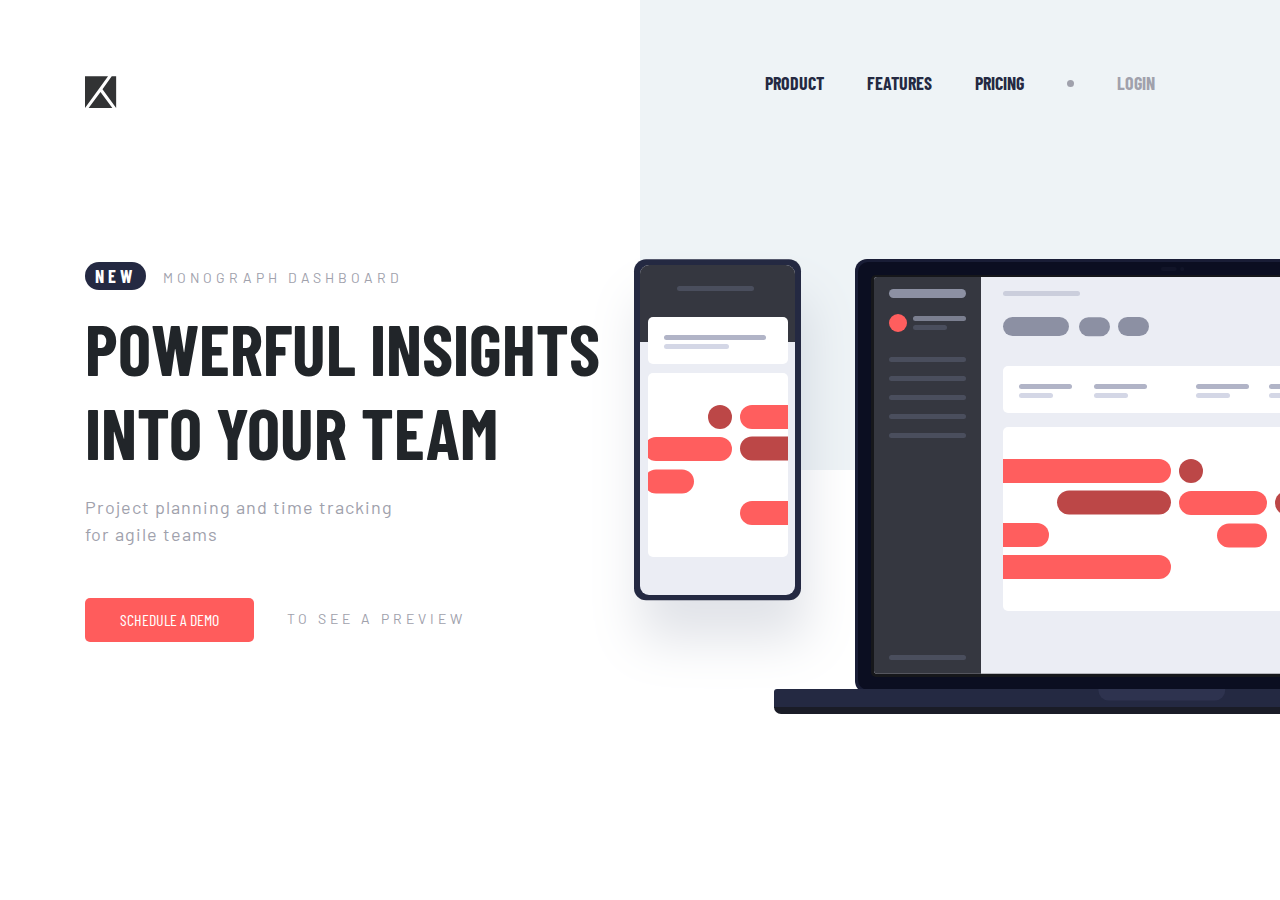
<file: FreeWork/index.html>
<!DOCTYPE html>
<html lang="en">

<head>
    <meta charset="UTF-8">
    <meta name="viewport" content="width=device-width, initial-scale=1.0">
    <link href="https://fonts.googleapis.com/css2?family=Barlow+Condensed:wght@400;700&display=swap" rel="stylesheet">
    <link href="https://fonts.googleapis.com/css2?family=Barlow&display=swap" rel="stylesheet">
    <link rel="stylesheet" href="https://stackpath.bootstrapcdn.com/bootstrap/4.4.1/css/bootstrap.min.css">
    <link rel="stylesheet" href="css/style.css">
    <title>Web Programming</title>
</head>

<body>
    <div class="pageWrapper">
        <header class="container">
            <div class="logo">
                <img src="images/logo.svg">
            </div>
            <nav>
                <ul>
                    <li><a href="#">PRODUCT</a></li>
                    <li><a href="#">FEATURES</a></li>
                    <li><a href="#">PRICING</a></li>
                    <li class="dot"></li>
                    <li><a href="#" class="lightColoring">LOGIN</a></li>
                </ul>
            </nav>
        </header>
        <main>
            <div class="container">
                <div class="row">
                    <div class="col-6">
                        <div class="textField">
                            <p><span>NEW</span> MONOGRAPH DASHBOARD</p>
                            <h1>POWERFUL INSIGHTS <br>INTO YOUR TEAM</h1>
                            <p class="planning">Project planning and time tracking <br>for agile teams</p>
                        </div>
                        <div class="buttonField">
                            <button class="btn btn-primary">SCHEDULE A DEMO</button>
                            <p>TO SEE A PREVIEW</p>
                        </div>
                    </div>
                </div>
            </div>
        </main>
        <div class="greyBg"></div>
        <div class="devices">
            <img src="images/illustration-devices.svg">
        </div>
    </div>
</body>

</html>
</file>
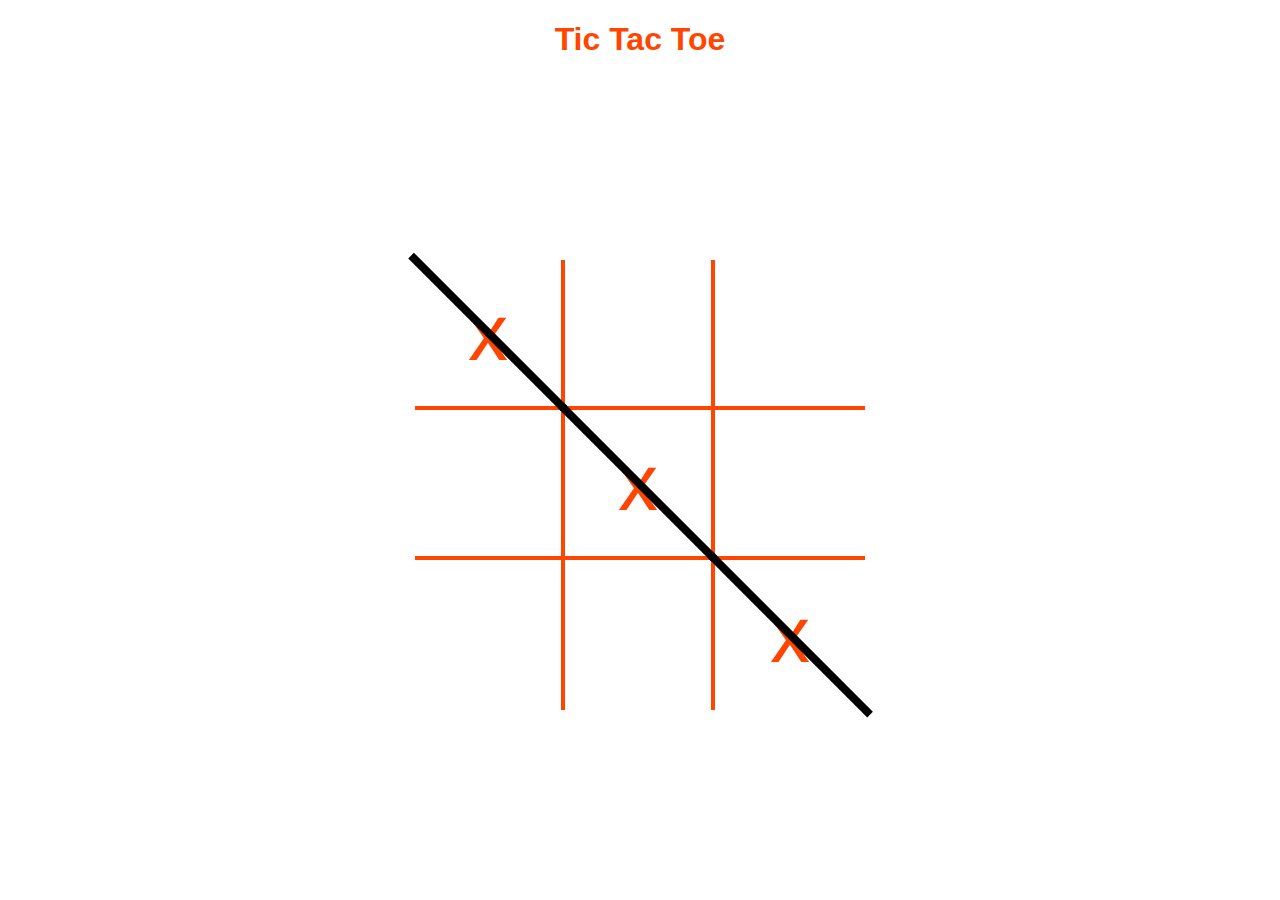
<file: RaufTicTacToe/index.html>
<!DOCTYPE html>
<html lang="en">
<head>
    <meta charset="UTF-8">
    <title>Tic Tac Toe</title>
    <link rel="stylesheet" href="style.css">
</head>
<body>
<h1 class="title">Tic Tac Toe</h1>

<div class="container">
     <div class="game-wrapper">
         <div class="row">
             <div class="single-field">x</div>
             <div class="single-field"></div>
             <div class="single-field"></div>
         </div>
         <div class="row">
             <div class="single-field"></div>
             <div class="single-field">x</div>
             <div class="single-field"></div>
         </div>
         <div class="row">
             <div class="single-field bottom-field"></div>
             <div class="single-field bottom-field"></div>
             <div class="single-field bottom-field">x</div>
         </div>

     </div>
</div>
</body>
</html>
</file>
<file: FreeWork/css/style.css>
body{
    font-family: 'Barlow', sans-serif;
}
h1,li, button, span{
    font-family: 'Barlow Condensed', sans-serif;
    font-weight: 700;
    font-size: 18px;
}
.pageWrapper{
    position: relative;
    overflow-x: hidden;
    padding-bottom: 72px;
}
.greyBg{
    position: absolute;
    width: 50%;
    padding: 235px 0px;
    background-color:hsl(207, 33%, 95%);
    top: 0;
    right: 0;
    z-index: -99;
    border-bottom-left-radius: 80px;
}
.devices{
    position: absolute;
    top: 250px;
    right: -270px;
}
nav{
    text-align: right;
}
nav ul{
    list-style-type: none;
}
nav ul li{
    display: inline-block;
    margin-right: 40px;
}
nav ul li a{
    color: rgb(36, 41, 66);
}
nav ul li a:hover{
    color: rgb(36, 41, 66);
}
header{
    display: flex;
    justify-content: space-between;
    padding: 70px 0px;
    align-items: center;
}
.lightColoring{
    color: hsl(231, 7%, 65%);
}
.lightColoring:hover{
    color: hsl(231, 7%, 65%);
}
.dot{
    width: 7px;
    height: 7px;
    border-radius: 50%;
    background-color: hsl(231, 7%, 65%);
    margin-bottom: 3px;
}

.textField{
    margin-top: 80px;
}
.textField h1{
    font-size: 70px;
}
.textField p{
    color: rgb(160, 161, 172);
    font-size: 14px;
    letter-spacing: 4px;
}
.textField .planning{
    font-size: 18px;
    letter-spacing: 1px;
    margin-top: 20px;
}
.textField p span{
    background-color: rgb(36, 41, 66);
    color: white;
    padding: 3px 10px;
    border-radius: 20px;
    margin-right: 10px;
}
.buttonField{
    margin-top: 50px;
}
.buttonField button{
    background-color: hsl(0, 100%, 68%);
    color: white;
    padding: 10px 35px;
    border-radius: 5px;
    border: none;
    display: inline-block;
    margin-right: 30px;
}
.buttonField button:hover{
    background-color: hsl(0, 100%, 75%);
}
.buttonField p{
    display: inline-block;
    color: rgb(160, 161, 172);
    font-size: 14px;
    letter-spacing: 4px;
}
</file>
<file: RaufTicTacToe/style.css>
*{
    box-sizing: border-box;
}
body{
    height: 90vh;
    font-family: sans-serif;
}
.container{
    width: 80%;
    margin: 0 auto;
    display: flex;
    justify-content: center;
    align-items: center;
    height: 100%;
}
.title{
    text-align: center;
    color: orangered;
}
.game-wrapper{
}
.row{
    width: 100%;
    display: flex;
    flex-wrap: wrap;
}
.single-field{
    border-right: 4px solid orangered;
    border-bottom: 4px solid orangered;
    width: 150px;
    height: 150px;
    display: flex;
    justify-content: center;
    align-items: center;
    font-size: 80px;
    color: orangered;
    position: relative;
}
.single-field:nth-child(3n){
    border-right: none;
}
.bottom-field{
    border-bottom: none;
}


.row:nth-child(1) .single-field:nth-child(1):after{
    content: '';
    position: absolute;
    border-bottom: 8px solid black;
    width: 150%;
    transform: rotate(45deg);
}
.row:nth-child(2) .single-field:nth-child(2):after{
    content: '';
    position: absolute;
    border-bottom: 8px solid black;
    width: 150%;
    transform: rotate(45deg);
}
.row:nth-child(3) .single-field:nth-child(3):after{
    content: '';
    position: absolute;
    border-bottom: 8px solid black;
    width: 150%;
    transform: rotate(45deg);
}
</file>
